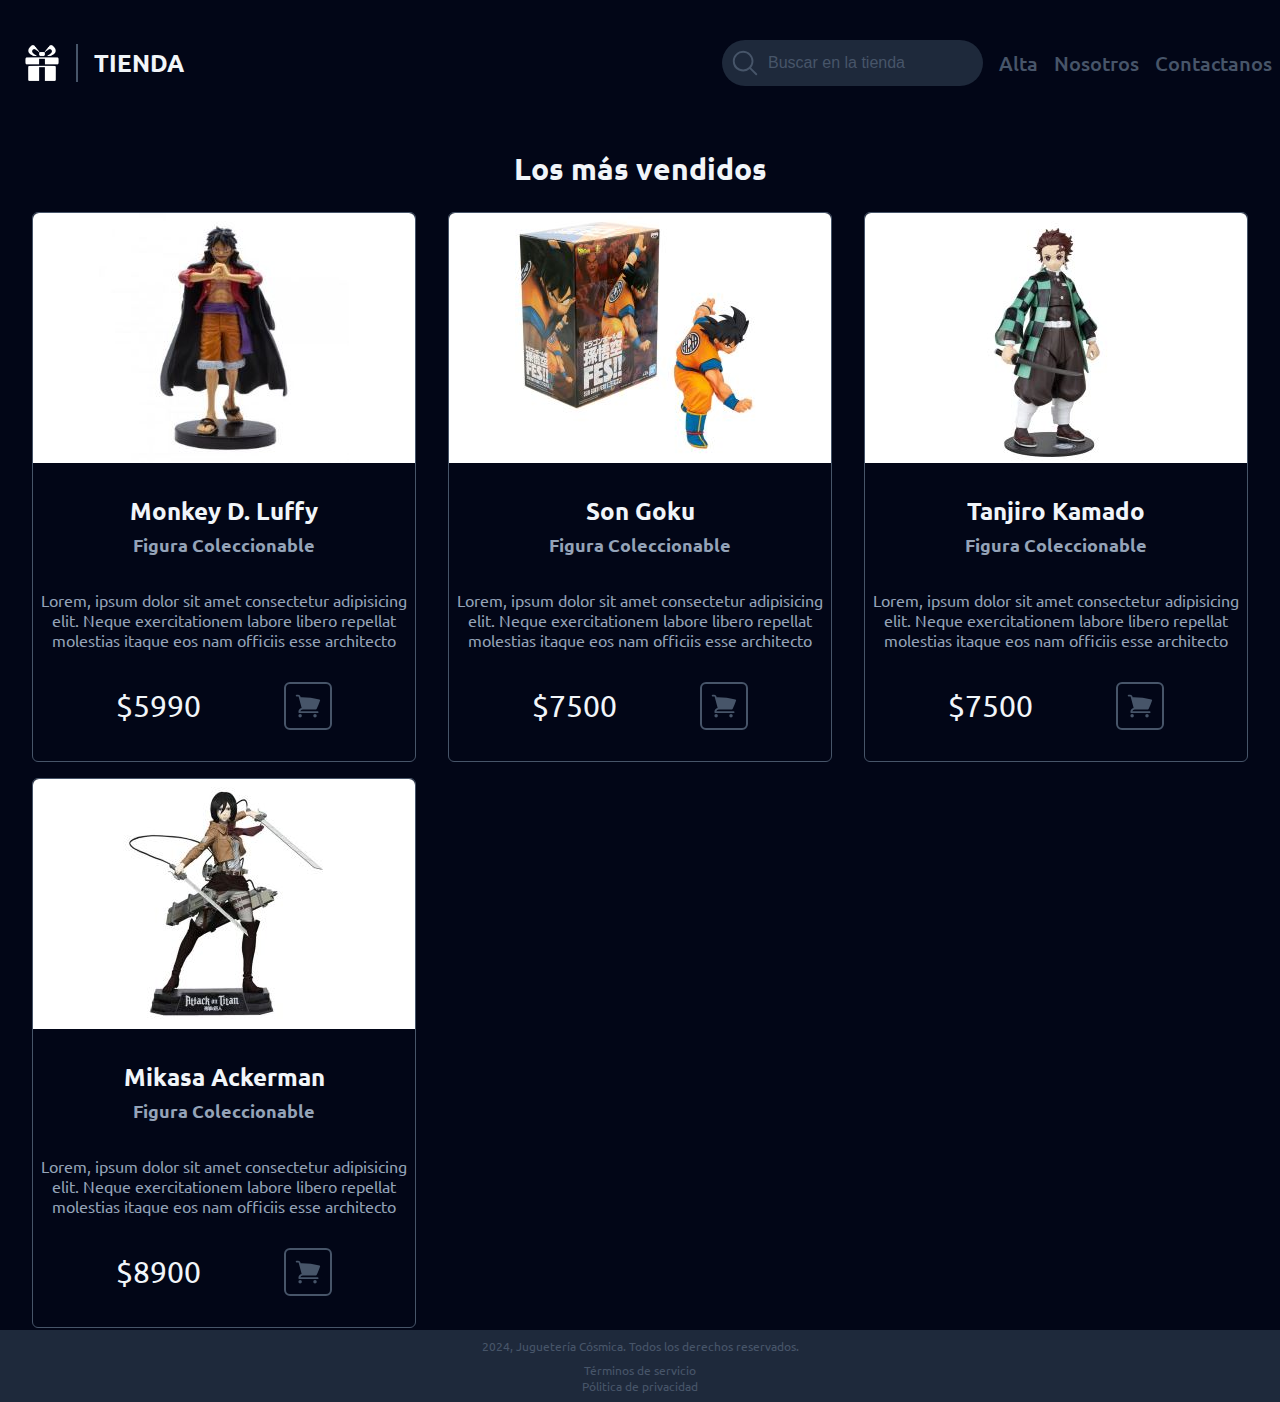
<file: index.html>
<!DOCTYPE html>
<html lang="es">
<head>
    <meta charset="UTF-8">
    <meta name="viewport" content="width=device-width, initial-scale=1.0">
    <title>Juguetería Cósmica</title>
    <link rel="stylesheet" href="sass/main.css">
</head>

<body>
    <main>
        <header class="header container">
            <div class="header__logo-container">
                <a href="index.html"><img class="header__logo" src="images/gift-xxl.png" alt="Logo de Juguetería Cósmica"></a>
                <div class="header__line"></div>
                <a class="header__store selectedPage" href="index.html">Tienda</a>
            </div>
            <nav>
                <ul class="header__menu">
                    <li class="header__search">
                        <button class="header__search-icon">
                            <svg xmlns="http://www.w3.org/2000/svg" viewBox="0 0 24 24" fill="currentColor">
                                <path fill-rule="evenodd" d="M10.5 3.75a6.75 6.75 0 1 0 0 13.5 6.75 6.75 0 0 0 0-13.5ZM2.25 10.5a8.25 8.25 0 1 1 14.59 5.28l4.69 4.69a.75.75 0 1 1-1.06 1.06l-4.69-4.69A8.25 8.25 0 0 1 2.25 10.5Z" clip-rule="evenodd" />
                              </svg>                              
                        </button>
                        <input type="text" name="" id="" placeholder="Buscar en la tienda">
                    </li>
                    <li><a class="header__link" href="./pages/alta.html">Alta</a></li>
                    <li><a class="header__link" href="./pages/nosotros.html">Nosotros</a></li>
                    <li><a class="header__link" href="./pages/contactanos.html">Contactanos</a></li>
                </ul>
            </nav>
            <button data-nav-bars class="header__bars">
                <svg xmlns="http://www.w3.org/2000/svg" viewBox="0 0 24 24" fill="currentColor">
                    <path fill-rule="evenodd"
                        d="M3 6.75A.75.75 0 0 1 3.75 6h16.5a.75.75 0 0 1 0 1.5H3.75A.75.75 0 0 1 3 6.75ZM3 12a.75.75 0 0 1 .75-.75h16.5a.75.75 0 0 1 0 1.5H3.75A.75.75 0 0 1 3 12Zm0 5.25a.75.75 0 0 1 .75-.75h16.5a.75.75 0 0 1 0 1.5H3.75a.75.75 0 0 1-.75-.75Z"
                        clip-rule="evenodd" />
                </svg>
            </button>
        </header>
        <!-- Mobile navigation -->
        <div class="mobile-nav">
            <header class="mobile-nav__header">
                <a class="slideOutLeft" href="index.html">Tienda</a>
                <button data-closeNav-btn>&times;</button>
            </header>
            <nav>
                <ul class="mobile-nav__menu">
                    <div class="mobile-nav__link">
                        <li class="mobile-nav__search">
                            <button class="mobile-nav__search-icon">
                                <svg xmlns="http://www.w3.org/2000/svg" viewBox="0 0 24 24" fill="currentColor">
                                    <path fill-rule="evenodd" d="M10.5 3.75a6.75 6.75 0 1 0 0 13.5 6.75 6.75 0 0 0 0-13.5ZM2.25 10.5a8.25 8.25 0 1 1 14.59 5.28l4.69 4.69a.75.75 0 1 1-1.06 1.06l-4.69-4.69A8.25 8.25 0 0 1 2.25 10.5Z" clip-rule="evenodd" />
                                  </svg>                              
                            </button>
                            <input type="text" name="" id="" placeholder="Buscar en la tienda">
                        </li>
                    </div>
                    <a  class="mobile-nav__link" href="./pages/alta.html">
                        <div>
                            <li>Alta</li>
                        </div>
                    </a>
                    <a  class="mobile-nav__link" href="./pages/nosotros.html">
                        <div>
                            <li>Nosotros</li>
                        </div>
                    </a>
                    <a  class="mobile-nav__link" href="./pages/contactanos.html">
                        <div>
                            <li>Contactanos</li>
                        </div>
                    </a>
                </ul>
            </nav>
        </div>
        <!-- End of mobile navigation -->
        <h1 class="best-sellers">Los más vendidos</h1>
        <section class="cards container">
            <div class="cards__carousel-container">
                <div class="cards__carousel">
                    <div  data-card-container class="cards__slider">
                        <template data-card-template>
                            <div class="cards__card">
                                <a href="">
                                    <div class="cards__card-img-container">
                                        <img data-img src="" alt="">
                                    </div>
                                </a>
                                <div class="cards__card-description">
                                    <a href=""><h2 data-name></h2></a>
                                    <p data-description>
                                    </p>
                                    <div class="cards__card-price-container">
                                        <div class="cards__card-price">
                                            <span data-price></span>
                                        </div>
                                        <a href="">
                                            <button class="cards__card-cart">
                                                <svg xmlns="http://www.w3.org/2000/svg" viewBox="0 0 24 24" fill="currentColor">
                                                    <path d="M2.25 2.25a.75.75 0 0 0 0 1.5h1.386c.17 0 .318.114.362.278l2.558 9.592a3.752 3.752 0 0 0-2.806 3.63c0 .414.336.75.75.75h15.75a.75.75 0 0 0 0-1.5H5.378A2.25 2.25 0 0 1 7.5 15h11.218a.75.75 0 0 0 .674-.421 60.358 60.358 0 0 0 2.96-7.228.75.75 0 0 0-.525-.965A60.864 60.864 0 0 0 5.68 4.509l-.232-.867A1.875 1.875 0 0 0 3.636 2.25H2.25ZM3.75 20.25a1.5 1.5 0 1 1 3 0 1.5 1.5 0 0 1-3 0ZM16.5 20.25a1.5 1.5 0 1 1 3 0 1.5 1.5 0 0 1-3 0Z" />
                                                  </svg>                                          
                                            </button>                                    
                                        </a>
                                    </div>
                                </div>
                            </div>
                        </template>
                    </div>
                    <div class="cards__carousel-controls">
                        <div class="cards__carousel-controls-arrows">
                            <button data-arrow-left class="cards__carousel-controls-arrow">
                                <svg xmlns="http://www.w3.org/2000/svg" viewBox="0 0 24 24" fill="currentColor">
                                    <path fill-rule="evenodd" d="M7.72 12.53a.75.75 0 0 1 0-1.06l7.5-7.5a.75.75 0 1 1 1.06 1.06L9.31 12l6.97 6.97a.75.75 0 1 1-1.06 1.06l-7.5-7.5Z" clip-rule="evenodd" />
                                  </svg>                             
                            </button>
                            <button data-arrow-right class="cards__carousel-controls-arrow">
                                <svg xmlns="http://www.w3.org/2000/svg" viewBox="0 0 24 24" fill="currentColor">
                                    <path fill-rule="evenodd" d="M16.28 11.47a.75.75 0 0 1 0 1.06l-7.5 7.5a.75.75 0 0 1-1.06-1.06L14.69 12 7.72 5.03a.75.75 0 0 1 1.06-1.06l7.5 7.5Z" clip-rule="evenodd" />
                                  </svg>                                                         
                            </button>
                        </div>
                        <div class="cards__carousel-controls-selector">
                            <ul data-selector-container>
                            </ul>
                        </div>
                    </div>
                </div>
            </div> 
            <div data-grid-container class="cards__grid-container">
            </div>
        </section>
        <footer class="footer">
            <p>
                2024, Juguetería Cósmica. Todos los derechos reservados.
            </p>
            <div>
                <ul>
                    <li><a href="">Términos de servicio</a></li>
                    <li><a href="">Pólitica de privacidad</a></li>
                </ul>
            </div>
        </footer>
    </main>
    <script src="js/index.js"></script>
    <script src="js/mobile-nav.js"></script>
</body>

</html>
</file>
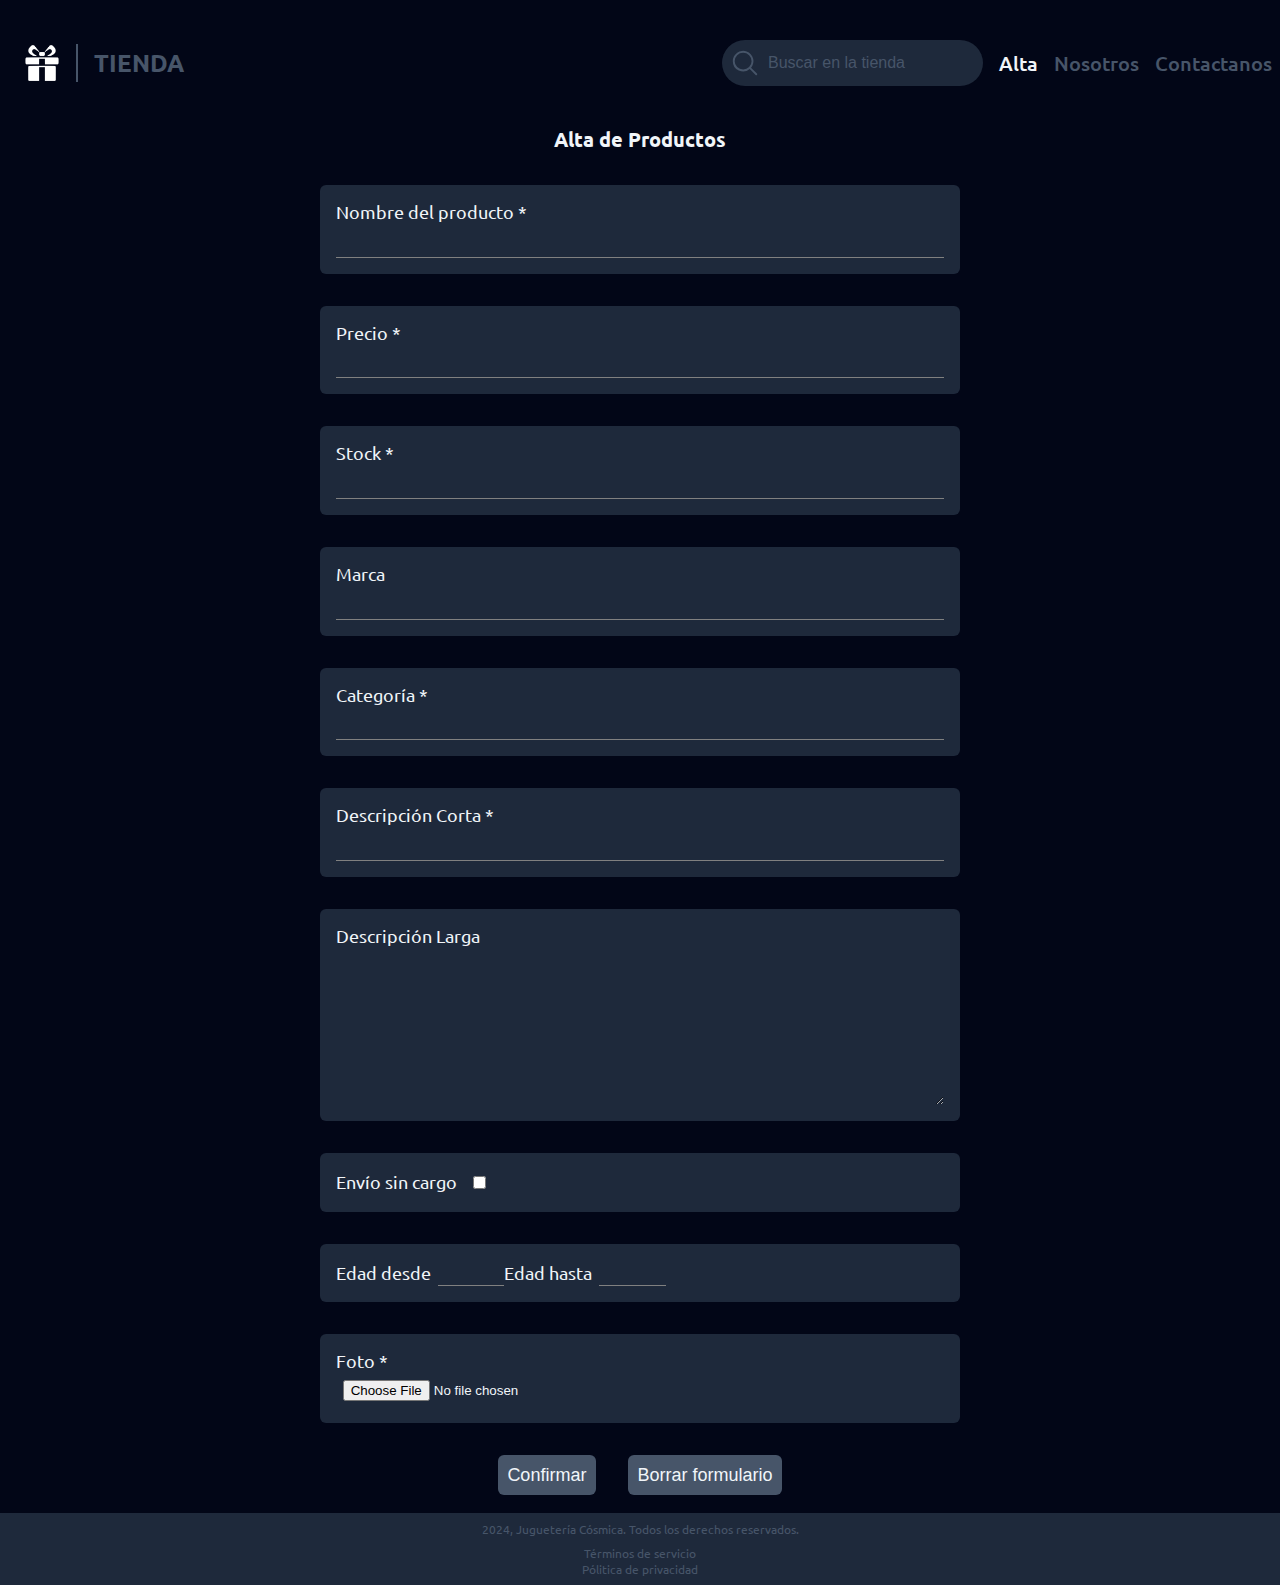
<file: pages/alta.html>
<!DOCTYPE html>
<html lang="es">
<head>
    <meta charset="UTF-8">
    <meta name="viewport" content="width=device-width, initial-scale=1.0">
    <title>Alta de Productos</title>
    <link rel="stylesheet" href="../sass/main.css">
</head>
<body>
    <main>
        <header class="header container">
            <div class="header__logo-container">
                <a href="../index.html"><img class="header__logo" src="../images/gift-xxl.png" alt="Logo de Juguetería Cósmica"></a>
                <div class="header__line"></div>
                <a class="header__store" href="../index.html">Tienda</a>
            </div>
            <nav>
                <ul class="header__menu">
                    <li class="header__search">
                        <button class="header__search-icon">
                            <svg xmlns="http://www.w3.org/2000/svg" viewBox="0 0 24 24" fill="currentColor">
                                <path fill-rule="evenodd" d="M10.5 3.75a6.75 6.75 0 1 0 0 13.5 6.75 6.75 0 0 0 0-13.5ZM2.25 10.5a8.25 8.25 0 1 1 14.59 5.28l4.69 4.69a.75.75 0 1 1-1.06 1.06l-4.69-4.69A8.25 8.25 0 0 1 2.25 10.5Z" clip-rule="evenodd" />
                              </svg>                              
                        </button>
                        <input type="text" name="" id="" placeholder="Buscar en la tienda">
                    </li>
                    <li><a class="header__link selectedPage" href="alta.html">Alta</a></li>
                    <li><a class="header__link" href="nosotros.html">Nosotros</a></li>
                    <li><a class="header__link" href="contactanos.html">Contactanos</a></li>
                </ul>
            </nav>
            <button data-nav-bars class="header__bars">
                <svg xmlns="http://www.w3.org/2000/svg" viewBox="0 0 24 24" fill="currentColor">
                    <path fill-rule="evenodd"
                        d="M3 6.75A.75.75 0 0 1 3.75 6h16.5a.75.75 0 0 1 0 1.5H3.75A.75.75 0 0 1 3 6.75ZM3 12a.75.75 0 0 1 .75-.75h16.5a.75.75 0 0 1 0 1.5H3.75A.75.75 0 0 1 3 12Zm0 5.25a.75.75 0 0 1 .75-.75h16.5a.75.75 0 0 1 0 1.5H3.75a.75.75 0 0 1-.75-.75Z"
                        clip-rule="evenodd" />
                </svg>
            </button>
        </header>
        <!-- Mobile navigation -->
        <div class="mobile-nav">
            <header class="mobile-nav__header">
                <a class="slideOutLeft" href="index.html">Tienda</a>
                <button data-closeNav-btn>&times;</button>
            </header>
            <nav>
                <ul class="mobile-nav__menu">
                    <div class="mobile-nav__link">
                        <li class="mobile-nav__search">
                            <button class="mobile-nav__search-icon">
                                <svg xmlns="http://www.w3.org/2000/svg" viewBox="0 0 24 24" fill="currentColor">
                                    <path fill-rule="evenodd" d="M10.5 3.75a6.75 6.75 0 1 0 0 13.5 6.75 6.75 0 0 0 0-13.5ZM2.25 10.5a8.25 8.25 0 1 1 14.59 5.28l4.69 4.69a.75.75 0 1 1-1.06 1.06l-4.69-4.69A8.25 8.25 0 0 1 2.25 10.5Z" clip-rule="evenodd" />
                                  </svg>                              
                            </button>
                            <input type="text" name="" id="" placeholder="Buscar en la tienda">
                        </li>
                    </div>
                    <a  class="mobile-nav__link" href="../index.html">
                        <div>
                            <li>Tienda</li>
                        </div>
                    </a>
                    <a  class="mobile-nav__link" href="./nosotros.html">
                        <div>
                            <li>Nosotros</li>
                        </div>
                    </a>
                    <a  class="mobile-nav__link" href="./contactanos.html">
                        <div>
                            <li>Contactanos</li>
                        </div>
                    </a>
                </ul>
            </nav>
        </div>
        <!-- End of mobile navigation -->
        <form id="uploadForm" action="" class="form container" onsubmit="onFormSubmit(event)">
            <h1>Alta de Productos</h1>
            <div class="form__row">
                <label for="name">Nombre del producto *</label>
                <input type="text" name="name" id="name" required>
                <p style="display: none;"></p>
            </div>
            <div class="form__row">
                <label for="price">Precio *</label>
                <input type="number" name="price" id="price" required min="0">
                <p style="display: none;"></p>
            </div>
            <div class="form__row">
                <label for="stock">Stock *</label>
                <input type="number" name="stock" id="stock" required min="0">
                <p style="display: none;"></p>
            </div>
            <div class="form__row">
                <label for="brand">Marca</label>
                <input type="text" name="brand" id="brand">
                <p style="display: none;"></p>
            </div>
            <div class="form__row">
                <label for="category">Categoría *</label>
                <input type="text" name="category" id="category" required maxlength="20">
                <p style="display: none;"></p>
            </div>
            <div class="form__row">
                <label for="shortDesc">Descripción Corta *</label>
                <input type="text" name="shortDesc" id="shortDesc" required maxlength="60">
                <p style="display: none;"></p>
            </div>
            <div class="form__row">
                <label for="longDesc">Descripción Larga</label>
                <textarea name="longDesc" id="longDesc" cols="30" rows="10"></textarea>
                <p style="display: none;"></p>
            </div>
            <div class="form__row alta__checkbox">
                <label for="freeShip">Envío sin cargo</label>
                <input type="checkbox" name="freeShip" id="freeShip">
                <p style="display: none;"></p>
            </div>
            <div class="form__row alta__age">
                <div>
                    <div>
                        <label for="ageFrom">Edad desde</label>
                        <input type="number" name="ageFrom" id="ageFrom" min="0">
                    </div>
                    <div>
                        <label for="ageTo">Edad hasta</label>
                        <input type="number" name="ageTo" id="ageTo" min="0">
                    </div>
                </div>
                <p style="display: none;"></p>
            </div>
            <div class="form__row">
                <label for="photo">Foto *</label>
                <input type="file" name="photo" id="photo" required>
                <p style="display: none;"></p>
            </div>
            <div class="form__controls">
                <button type="submit">Confirmar</button>
                <button type="reset">Borrar formulario</button>
            </div>
        </form>
        <footer class="footer">
            <p>
                2024, Juguetería Cósmica. Todos los derechos reservados.
            </p>
            <div>
                <ul>
                    <li><a href="">Términos de servicio</a></li>
                    <li><a href="">Pólitica de privacidad</a></li>
                </ul>
            </div>
        </footer>
    </main>
    <script src="../js/mobile-nav.js"></script>
    <script src="../js/productRegistration.js"></script>
</body>
</html>
</file>
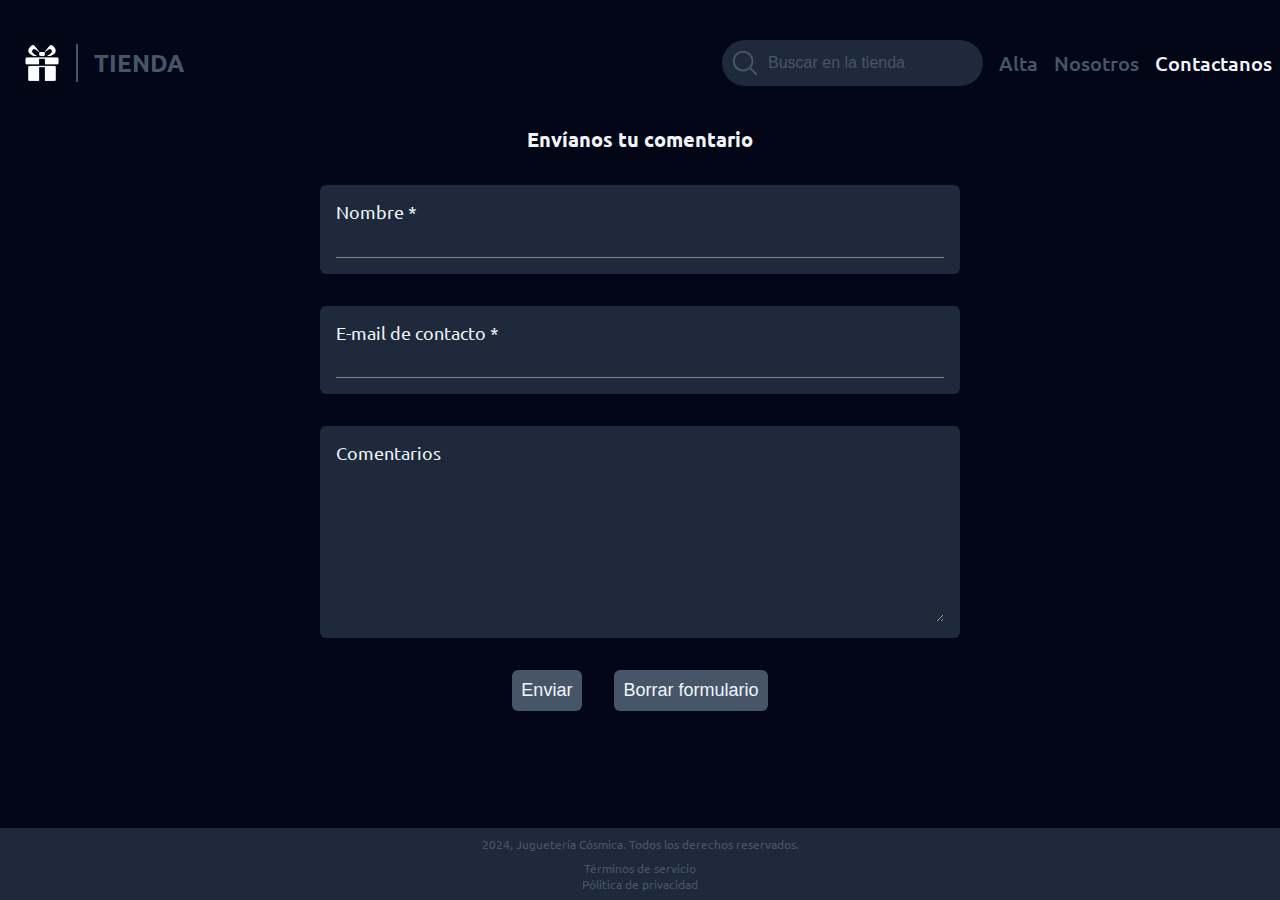
<file: pages/contactanos.html>
<!DOCTYPE html>
<html lang="es">
<head>
    <meta charset="UTF-8">
    <meta name="viewport" content="width=device-width, initial-scale=1.0">
    <title>Contactanos</title>
    <link rel="stylesheet" href="../sass/main.css">
</head>
<body>
    <main>
        <header class="header container">
            <div class="header__logo-container">
                <a href="../index.html"><img class="header__logo" src="../images/gift-xxl.png" alt="Logo de Juguetería Cósmica"></a>
                <div class="header__line"></div>
                <a class="header__store" href="../index.html">Tienda</a>
            </div>
            <nav>
                <ul class="header__menu">
                    <li class="header__search">
                        <button class="header__search-icon">
                            <svg xmlns="http://www.w3.org/2000/svg" viewBox="0 0 24 24" fill="currentColor">
                                <path fill-rule="evenodd" d="M10.5 3.75a6.75 6.75 0 1 0 0 13.5 6.75 6.75 0 0 0 0-13.5ZM2.25 10.5a8.25 8.25 0 1 1 14.59 5.28l4.69 4.69a.75.75 0 1 1-1.06 1.06l-4.69-4.69A8.25 8.25 0 0 1 2.25 10.5Z" clip-rule="evenodd" />
                              </svg>                              
                        </button>
                        <input type="text" name="" id="" placeholder="Buscar en la tienda">
                    </li>
                    <li><a class="header__link" href="alta.html">Alta</a></li>
                    <li><a class="header__link" href="nosotros.html">Nosotros</a></li>
                    <li><a class="header__link selectedPage" href="contactanos.html">Contactanos</a></li>
                </ul>
            </nav>
            <button data-nav-bars class="header__bars">
                <svg xmlns="http://www.w3.org/2000/svg" viewBox="0 0 24 24" fill="currentColor">
                    <path fill-rule="evenodd"
                        d="M3 6.75A.75.75 0 0 1 3.75 6h16.5a.75.75 0 0 1 0 1.5H3.75A.75.75 0 0 1 3 6.75ZM3 12a.75.75 0 0 1 .75-.75h16.5a.75.75 0 0 1 0 1.5H3.75A.75.75 0 0 1 3 12Zm0 5.25a.75.75 0 0 1 .75-.75h16.5a.75.75 0 0 1 0 1.5H3.75a.75.75 0 0 1-.75-.75Z"
                        clip-rule="evenodd" />
                </svg>
            </button>
        </header>
        <!-- Mobile navigation -->
        <div class="mobile-nav">
            <header class="mobile-nav__header">
                <a class="slideOutLeft" href="index.html">Tienda</a>
                <button data-closeNav-btn>&times;</button>
            </header>
            <nav>
                <ul class="mobile-nav__menu">
                    <div class="mobile-nav__link">
                        <li class="mobile-nav__search">
                            <button class="mobile-nav__search-icon">
                                <svg xmlns="http://www.w3.org/2000/svg" viewBox="0 0 24 24" fill="currentColor">
                                    <path fill-rule="evenodd" d="M10.5 3.75a6.75 6.75 0 1 0 0 13.5 6.75 6.75 0 0 0 0-13.5ZM2.25 10.5a8.25 8.25 0 1 1 14.59 5.28l4.69 4.69a.75.75 0 1 1-1.06 1.06l-4.69-4.69A8.25 8.25 0 0 1 2.25 10.5Z" clip-rule="evenodd" />
                                    </svg>                              
                            </button>
                            <input type="text" name="" id="" placeholder="Buscar en la tienda">
                        </li>
                    </div>
                    <a  class="mobile-nav__link" href="../index.html">
                        <div>
                            <li>Tienda</li>
                        </div>
                    </a>
                    <a  class="mobile-nav__link" href="./alta.html">
                        <div>
                            <li>Alta</li>
                        </div>
                    </a>
                    <a  class="mobile-nav__link" href="./nosotros.html">
                        <div>
                            <li>Nosotros</li>
                        </div>
                    </a>
                </ul>
            </nav>
        </div>
        <!-- End of mobile navigation -->
        <form id="commentForm" action="" class="form container" onsubmit="onCommentSubmit(event)">
            <h1>Envíanos tu comentario</h1>
            <div class="form__row">
                <label for="userName">Nombre *</label>
                <input type="text" name="userName" id="userName" required>
                <p style="display: none;"></p>
            </div>
            <div class="form__row">
                <label for="userMail">E-mail de contacto *</label>
                <input type="email" name="userMail" id="userMail" required>
                <p style="display: none;"></p>
            </div>
            <div class="form__row">
                <label for="comment">Comentarios</label>
                <textarea name="comment" id="comment" cols="30" rows="10"></textarea>
                <p style="display: none;"></p>
            </div>
            <div class="form__controls">
                <button type="submit">Enviar</button>
                <button type="reset">Borrar formulario</button>
            </div>
        </form>
        <footer class="footer">
            <p>
                2024, Juguetería Cósmica. Todos los derechos reservados.
            </p>
            <div>
                <ul>
                    <li><a href="">Términos de servicio</a></li>
                    <li><a href="">Pólitica de privacidad</a></li>
                </ul>
            </div>
        </footer>
    </main>
    <script src="../js/mobile-nav.js"></script>
    <script src="../js/contactUs.js"></script>
</body>
</html>
</file>
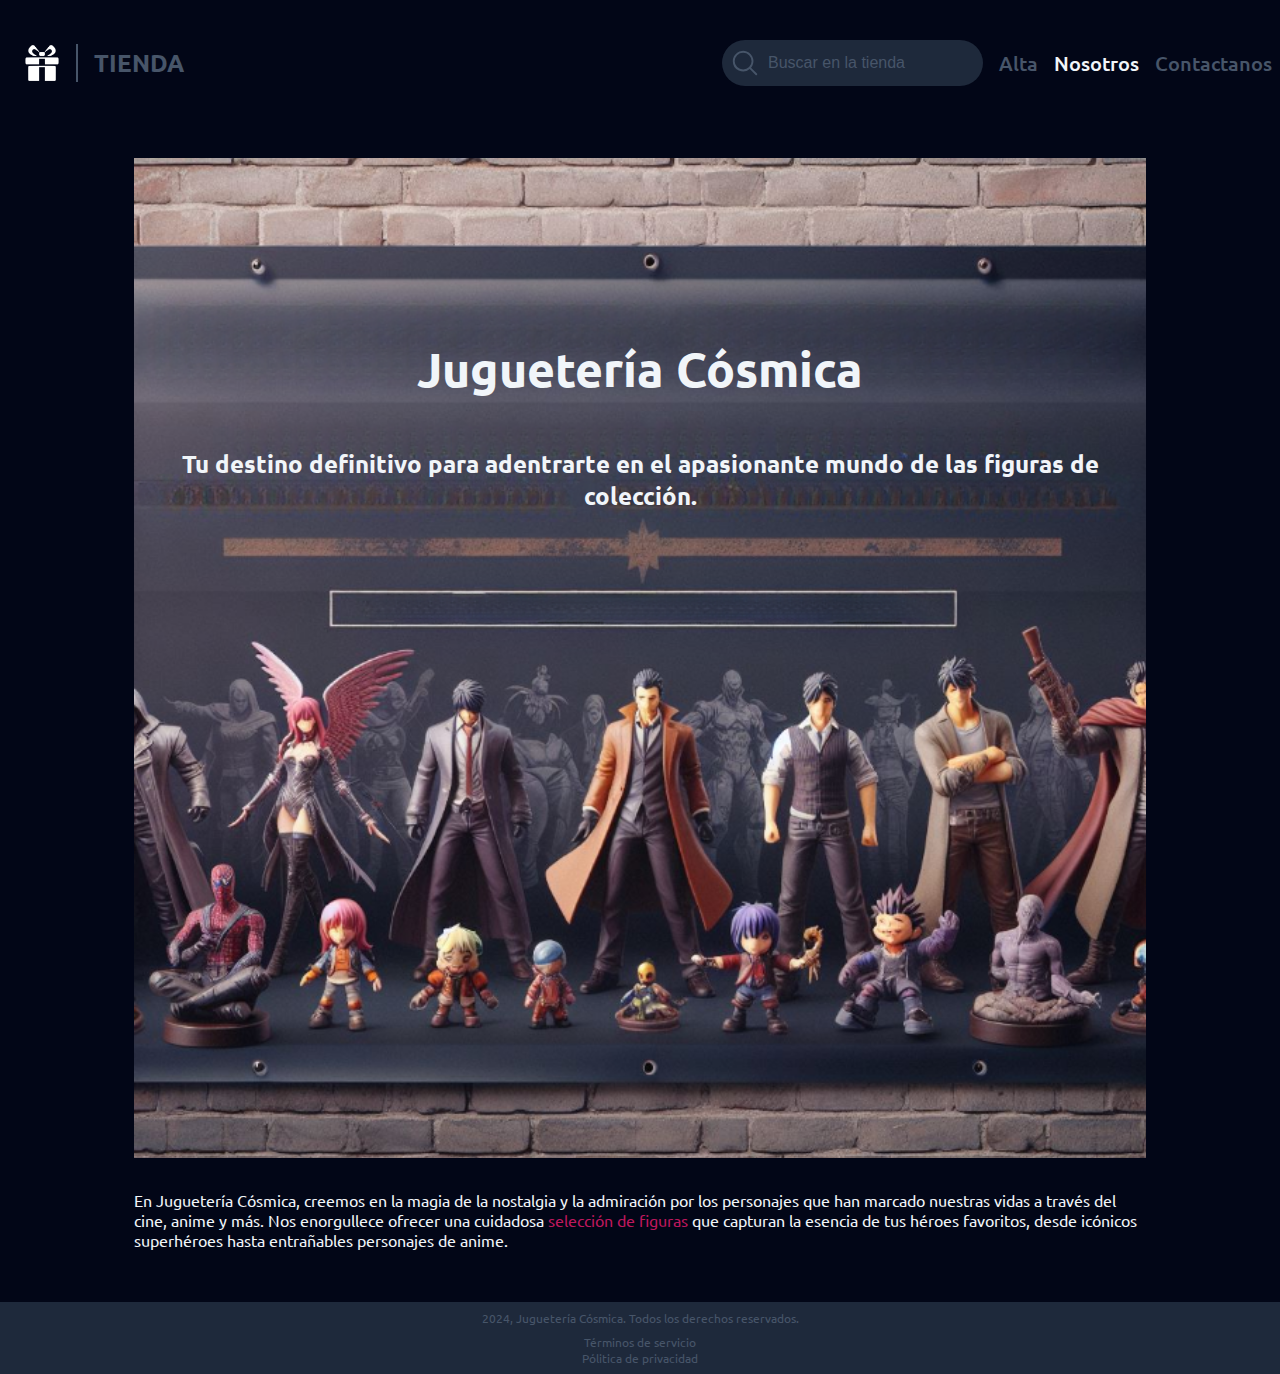
<file: pages/nosotros.html>
<!DOCTYPE html>
<html lang="es">

<head>
    <meta charset="UTF-8">
    <meta name="viewport" content="width=device-width, initial-scale=1.0">
    <title>Nosotros</title>
    <link rel="stylesheet" href="../sass/main.css">
</head>

<body>
    <main>
        <header class="header container">
            <div class="header__logo-container">
                <a href="../index.html"><img class="header__logo" src="../images/gift-xxl.png"
                        alt="Logo de Juguetería Cósmica"></a>
                <div class="header__line"></div>
                <a class="header__store" href="../index.html">Tienda</a>
            </div>
            <nav>
                <ul class="header__menu">
                    <li class="header__search">
                        <button class="header__search-icon">
                            <svg xmlns="http://www.w3.org/2000/svg" viewBox="0 0 24 24" fill="currentColor">
                                <path fill-rule="evenodd"
                                    d="M10.5 3.75a6.75 6.75 0 1 0 0 13.5 6.75 6.75 0 0 0 0-13.5ZM2.25 10.5a8.25 8.25 0 1 1 14.59 5.28l4.69 4.69a.75.75 0 1 1-1.06 1.06l-4.69-4.69A8.25 8.25 0 0 1 2.25 10.5Z"
                                    clip-rule="evenodd" />
                            </svg>
                        </button>
                        <input type="text" name="" id="" placeholder="Buscar en la tienda">
                    </li>
                    <li><a class="header__link" href="alta.html">Alta</a></li>
                    <li><a class="header__link selectedPage" href="nosotros.html">Nosotros</a></li>
                    <li><a class="header__link" href="contactanos.html">Contactanos</a></li>
                </ul>
            </nav>
            <button data-nav-bars class="header__bars">
                <svg xmlns="http://www.w3.org/2000/svg" viewBox="0 0 24 24" fill="currentColor">
                    <path fill-rule="evenodd"
                        d="M3 6.75A.75.75 0 0 1 3.75 6h16.5a.75.75 0 0 1 0 1.5H3.75A.75.75 0 0 1 3 6.75ZM3 12a.75.75 0 0 1 .75-.75h16.5a.75.75 0 0 1 0 1.5H3.75A.75.75 0 0 1 3 12Zm0 5.25a.75.75 0 0 1 .75-.75h16.5a.75.75 0 0 1 0 1.5H3.75a.75.75 0 0 1-.75-.75Z"
                        clip-rule="evenodd" />
                </svg>
            </button>
        </header>
        <!-- Mobile navigation -->
        <div class="mobile-nav">
            <header class="mobile-nav__header">
                <a class="slideOutLeft" href="index.html">Tienda</a>
                <button data-closeNav-btn>&times;</button>
            </header>
            <nav>
                <ul class="mobile-nav__menu">
                    <div class="mobile-nav__link">
                        <li class="mobile-nav__search">
                            <button class="mobile-nav__search-icon">
                                <svg xmlns="http://www.w3.org/2000/svg" viewBox="0 0 24 24" fill="currentColor">
                                    <path fill-rule="evenodd"
                                        d="M10.5 3.75a6.75 6.75 0 1 0 0 13.5 6.75 6.75 0 0 0 0-13.5ZM2.25 10.5a8.25 8.25 0 1 1 14.59 5.28l4.69 4.69a.75.75 0 1 1-1.06 1.06l-4.69-4.69A8.25 8.25 0 0 1 2.25 10.5Z"
                                        clip-rule="evenodd" />
                                </svg>
                            </button>
                            <input type="text" name="" id="" placeholder="Buscar en la tienda">
                        </li>
                    </div>
                    <a class="mobile-nav__link" href="../index.html">
                        <div>
                            <li>Tienda</li>
                        </div>
                    </a>
                    <a class="mobile-nav__link" href="./alta.html">
                        <div>
                            <li>Alta</li>
                        </div>
                    </a>
                    <a class="mobile-nav__link" href="./contactanos.html">
                        <div>
                            <li>Contactanos</li>
                        </div>
                    </a>
                </ul>
            </nav>
        </div>
        <!-- End of mobile navigation -->
        <div class="container">
            <section class="nosotros">
                <div class="nosotros__banner">
                    <h1>Juguetería Cósmica</h1>
                    <span>
                        Tu destino definitivo para adentrarte en el apasionante mundo de
                        las figuras de colección.
                    </span>
                </div>
                <p>
                    En Juguetería Cósmica, creemos en la magia de la nostalgia y la
                    admiración por los personajes que han marcado nuestras vidas a través del cine, anime y más. Nos
                    enorgullece ofrecer una cuidadosa <a href="../index.html">selección de figuras</a> que capturan la esencia de tus héroes
                    favoritos, desde icónicos superhéroes hasta entrañables personajes de anime.
                </p>
            </section>
        </div>
        <footer class="footer">
            <p>
                2024, Juguetería Cósmica. Todos los derechos reservados.
            </p>
            <div>
                <ul>
                    <li><a href="">Términos de servicio</a></li>
                    <li><a href="">Pólitica de privacidad</a></li>
                </ul>
            </div>
        </footer>
    </main>
    <script src="../js/mobile-nav.js"></script>
</body>

</html>
</file>
<file: sass/main.css>
@charset "UTF-8";
@import url("https://fonts.googleapis.com/css2?family=Ubuntu:wght@400;500;700&display=swap");
* {
  margin: 0;
  padding: 0;
  border: 0;
  outline: none;
  box-sizing: border-box;
}

a {
  text-decoration: none;
  color: inherit;
}

button {
  background: none;
  cursor: pointer;
}

.selectedPage {
  color: #f1f5f9 !important;
}

@keyframes slideOutLeft {
  from {
    transform: translateX(81.34px);
  }
  to {
    transform: translateX(0);
  }
}
@keyframes slideInRight {
  from {
    transform: translateX(-81.34px);
  }
  to {
    transform: translateX(0);
  }
}
@keyframes opacityDecrease {
  from {
    opacity: 100%;
  }
  to {
    opacity: 0;
  }
}
@keyframes opacityIncrease {
  from {
    opacity: 0;
  }
  to {
    opacity: 100%;
  }
}
.slideOutLeft {
  animation: slideOutLeft 0.3s ease-in;
}

.slideInRight {
  animation: slideInRight 0.3s ease-in;
}

.opacityDecrease {
  animation: opacityDecrease 0.3s ease-in;
}

.opacityIncrease {
  animation: opacityIncrease 0.3s ease-in;
}

body {
  background-color: #020617;
  color: #f1f5f9;
  font-family: "Ubuntu", sans-serif;
}

main {
  position: relative;
  min-height: 100vh;
  padding-bottom: 58px;
}

.container {
  width: 100%;
  margin-left: auto;
  margin-right: auto;
  padding-left: 0.5rem;
  padding-right: 0.5rem;
}

@media (min-width: 475px) {
  .container {
    max-width: 475px;
  }
}
@media (min-width: 640px) {
  .container {
    max-width: 640px;
  }
}
@media (min-width: 768px) {
  .container {
    max-width: 768px;
  }
}
@media (min-width: 1024px) {
  .container {
    max-width: 1024px;
  }
}
@media (min-width: 1280px) {
  .container {
    max-width: 1280px;
  }
}
@media (min-width: 1536px) {
  .container {
    max-width: 1536px;
  }
}
.header {
  display: flex;
  justify-content: space-between;
  align-items: center;
  padding-top: 1.5rem;
  padding-bottom: 1.5rem;
}
.header .header__logo-container {
  display: flex;
  align-items: center;
  gap: 1rem;
}
.header .header__logo-container .header__store {
  color: #475569;
  display: block;
  text-transform: uppercase;
  font-weight: 700;
  transition: color 0.6s;
}
.header .header__logo-container .header__store:hover {
  color: #f1f5f9;
}
.header .header__logo-container .header__line {
  border: 1px solid #475569;
  padding-top: 1.5rem;
}
.header .header__logo-container .header__logo {
  width: 1.5rem;
  height: 1.5rem;
  margin-left: 1rem;
  display: block;
  cursor: pointer;
}
.header .header__menu {
  display: none;
}
.header .header__bars {
  color: #475569;
  width: 1.5rem;
  height: 1.5rem;
  display: block;
  transition: color 0.3s;
}
.header .header__bars:hover {
  color: #f1f5f9;
}

@media (min-width: 768px) {
  .header .header__menu {
    display: flex;
    justify-content: start;
    align-items: center;
    list-style: none;
    gap: 0.5rem;
    font-weight: 500;
    padding-top: 1rem;
    padding-bottom: 1rem;
    padding-left: 0.5rem;
  }
  .header .header__menu .header__search {
    display: flex;
    align-items: center;
    gap: 0.5rem;
    background-color: #1e293b;
    padding: 0.5rem;
    border-radius: 30px;
  }
  .header .header__menu .header__search:focus-within {
    background-color: #475569;
  }
  .header .header__menu .header__search:focus-within ::-moz-placeholder {
    color: #f1f5f9;
  }
  .header .header__menu .header__search:focus-within .header__search-icon, .header .header__menu .header__search:focus-within ::placeholder {
    color: #f1f5f9;
  }
  .header .header__menu .header__search .header__search-icon {
    color: #475569;
    width: 1.5rem;
    height: 1.5rem;
    cursor: default;
  }
  .header .header__menu .header__search input {
    background-color: transparent;
    color: #f1f5f9;
  }
  .header .header__menu .header__search input:focus {
    color: #f1f5f9;
  }
  .header .header__menu .header__search input::-moz-placeholder {
    color: #475569;
  }
  .header .header__menu .header__search input::placeholder {
    color: #475569;
  }
  .header .header__menu .header__link {
    color: #475569;
    transition: color 0.6s;
  }
  .header .header__menu .header__link:hover {
    color: #f1f5f9;
  }
  .header .header__bars {
    display: none;
  }
}
@media (min-width: 1024px) {
  .header .header__logo-container {
    gap: 1rem;
  }
  .header .header__logo-container .header__line {
    padding-top: 2.25rem;
  }
  .header .header__logo-container .header__logo {
    width: 2.25rem;
    height: 2.25rem;
  }
  .header .header__logo-container .header__store {
    font-size: 1.5rem;
  }
  .header .header__menu {
    gap: 1rem;
  }
  .header .header__menu .header__link {
    font-size: 1.25rem;
  }
  .header .header__menu .header__search .header__search-icon {
    width: 1.875rem;
    height: 1.875rem;
  }
  .header .header__menu .header__search input {
    font-size: 1rem;
  }
}
.best-sellers {
  text-align: center;
  font-size: 1.5rem;
  margin: 1.5rem 0;
}

.cards__carousel-container {
  width: 350px;
  margin: 1rem auto;
}
.cards__carousel-container .cards__carousel {
  position: relative;
  height: 550px;
  overflow: hidden;
}
.cards__carousel-container .cards__carousel .cards__carousel-controls .cards__carousel-controls-arrows {
  position: absolute;
  top: 54%;
  display: flex;
  justify-content: space-between;
  padding: 0 4px;
  width: 100%;
}
.cards__carousel-container .cards__carousel .cards__carousel-controls .cards__carousel-controls-arrow {
  width: 2.25rem;
  height: 2.25rem;
  color: #475569;
}
.cards__carousel-container .cards__carousel .cards__carousel-controls .cards__carousel-controls-selector {
  position: absolute;
  bottom: 12px;
  left: 50%;
  transform: translateX(-50%);
}
.cards__carousel-container .cards__carousel .cards__carousel-controls .cards__carousel-controls-selector ul {
  display: flex;
  list-style: none;
  gap: 1rem;
}
.cards__carousel-container .cards__carousel .cards__carousel-controls .cards__carousel-controls-selector ul li {
  cursor: pointer;
  background-color: #475569;
  border-radius: 50%;
  width: 0.5rem;
  height: 0.5rem;
}
.cards__carousel-container .cards__carousel .cards__carousel-controls .cards__carousel-controls-selector ul li[selected] {
  background-color: #f1f5f9;
}
.cards__carousel-container .cards__carousel .cards__slider {
  height: 100%;
  display: flex;
  transition: transform 0.6s;
}

.cards__card {
  flex-basis: 100%;
  height: 100%;
  border: 1px solid #475569;
  border-radius: 6px;
  margin: 0 0.5rem;
}
.cards__card .cards__card-img-container {
  display: flex;
  position: relative;
  justify-content: center;
  background-color: white;
  border-top-right-radius: 6px;
  border-top-left-radius: 6px;
}
.cards__card .cards__card-img-container:hover::after {
  content: "Ver más";
  color: #f1f5f9;
  width: 100%;
  height: 100%;
  background-color: rgba(71, 85, 105, 0.631372549);
  position: absolute;
  display: flex;
  justify-content: center;
  align-items: center;
}
.cards__card .cards__card-description {
  display: flex;
  flex-direction: column;
  justify-content: space-evenly;
  height: calc(100% - 250px);
}
.cards__card .cards__card-description h2 {
  text-align: center;
}
.cards__card .cards__card-description h2 span {
  color: #94a3b8;
  font-size: 1.125rem;
}
.cards__card .cards__card-description p {
  text-align: center;
  color: #94a3b8;
  padding: 0 0.5rem;
}
.cards__card .cards__card-description .cards__card-price-container {
  display: flex;
  justify-content: space-evenly;
  align-items: center;
}
.cards__card .cards__card-description .cards__card-price-container .cards__card-cart {
  color: #475569;
  width: 3rem;
  height: 3rem;
  border: 2px solid #475569;
  border-radius: 6px;
  padding: 0.5rem;
  transition: all 0.3s;
}
.cards__card .cards__card-description .cards__card-price-container .cards__card-cart:hover {
  transform: scale(1.2);
  background-color: #475569;
  border-color: #020617;
  color: #020617;
}
.cards__card .cards__card-description .cards__card-price-container .cards__card-price span {
  font-size: 1.875rem;
}

.cards__grid-container {
  display: none;
}

@media (min-width: 768px) {
  .best-sellers {
    font-size: 1.875rem;
  }
  .cards__carousel-container {
    display: none;
  }
  .cards__grid-container {
    display: grid;
    margin: 1rem 0;
    gap: 1rem;
    grid-template-columns: repeat(auto-fit, minmax(250px, 400px));
    grid-template-rows: repeat(auto-fit, 550px);
    grid-auto-rows: 550px;
    justify-content: center;
  }
}
.footer {
  position: absolute;
  bottom: 0;
  width: 100%;
  display: flex;
  background-color: #1e293b;
  flex-direction: column;
  gap: 0.5rem;
  padding: 0.5rem 0;
}
.footer p, .footer li {
  color: #475569;
  font-size: 0.75rem;
  text-align: center;
}
.footer ul {
  list-style-type: none;
}
.footer a:hover {
  color: #f1f5f9;
}

.form {
  display: flex;
  flex-direction: column;
  align-items: center;
  justify-content: center;
  gap: 2rem;
  padding-bottom: 2rem;
}
.form h1 {
  font-size: 1rem;
}
.form .form__row {
  font-size: 0.875rem;
  border-radius: 6px;
  display: flex;
  flex-direction: column;
  padding: 1rem;
  background-color: #1e293b;
  gap: 0.5rem;
  width: 90%;
  transition: transform 0.3s;
}
.form .form__row:focus-within {
  transform: scale(1.1);
}
.form .form__row input {
  height: 2em;
  padding: 0 0.5em;
  background-color: transparent;
  border-bottom: 1px solid gray;
  transition: all 0.3s;
}
.form .form__row input:focus {
  border-color: #94a3b8;
}
.form .form__row input[aria-invalid=true] {
  border-bottom: 1px solid #B91C1C;
}
.form .form__row input[type=file] {
  border: none;
}
.form .form__row textarea {
  resize: vertical;
  max-height: 400px;
  min-height: 80px;
}
.form .form__row input, .form .form__row textarea {
  background-color: transparent;
  color: #f1f5f9;
}
.form .form__row p {
  font-size: 0.75rem;
  color: #B91C1C;
}
.form .alta__age div {
  display: flex;
  flex-direction: row;
  align-items: center;
}
.form .alta__age input {
  width: 5em;
  text-align: center;
  margin-left: 0.5em;
}
.form .alta__checkbox {
  flex-direction: row;
  justify-content: start;
  align-items: center;
  gap: 1rem;
}
.form .form__controls {
  display: flex;
  gap: 2rem;
}
.form .form__controls button {
  font-size: 0.875rem;
  background-color: #475569;
  color: #f1f5f9;
  padding: 0.6rem;
  border-radius: 6px;
  transition: background-color 0.3s;
}
.form .form__controls button:hover {
  background-color: #94a3b8;
}

@media (min-width: 640px) {
  .form__row {
    max-width: 640px;
  }
}
@media (min-width: 1024px) {
  .form h1 {
    font-size: 1.25rem;
  }
  .form .form__row {
    font-size: 1.125rem;
  }
  .form .form__controls button {
    font-size: 1.125rem;
  }
}
.mobile-nav {
  position: absolute;
  left: 0;
  top: -2px;
  z-index: 999;
  width: 100%;
  height: 100vh;
  background-color: #020617;
  flex-direction: column;
  justify-content: center;
  align-items: center;
  display: none;
}
.mobile-nav nav {
  width: 100%;
  display: flex;
  justify-content: center;
}
.mobile-nav .mobile-nav__header {
  position: absolute;
  top: 0;
  left: 0;
  display: flex;
  align-items: center;
  justify-content: space-between;
  width: 100%;
  text-transform: uppercase;
  font-weight: 600;
  padding: 1.5rem;
}
.mobile-nav .mobile-nav__header button {
  font-size: 1.5rem;
  color: white;
}
.mobile-nav .mobile-nav__menu {
  list-style: none;
  display: flex;
  flex-direction: column;
  align-items: center;
  gap: 1.5rem;
  width: 100%;
}
.mobile-nav .mobile-nav__menu .mobile-nav__link {
  display: block;
  padding: 0.5rem;
  background-color: #1e293b;
  border-radius: 10px;
  width: 80%;
  padding: 0.8rem;
  transition: background-color 0.3s;
}
.mobile-nav .mobile-nav__menu .mobile-nav__link:not(:first-child):hover {
  background-color: #475569;
}
.mobile-nav .mobile-nav__menu .mobile-nav__link .mobile-nav__search {
  display: flex;
  align-items: center;
  gap: 0.5rem;
}
.mobile-nav .mobile-nav__menu .mobile-nav__link .mobile-nav__search:focus-within ::-moz-placeholder, .mobile-nav .mobile-nav__menu .mobile-nav__link .mobile-nav__search:hover ::-moz-placeholder {
  color: #f1f5f9;
}
.mobile-nav .mobile-nav__menu .mobile-nav__link .mobile-nav__search:focus-within .mobile-nav__search-icon, .mobile-nav .mobile-nav__menu .mobile-nav__link .mobile-nav__search:focus-within ::placeholder, .mobile-nav .mobile-nav__menu .mobile-nav__link .mobile-nav__search:hover .mobile-nav__search-icon, .mobile-nav .mobile-nav__menu .mobile-nav__link .mobile-nav__search:hover ::placeholder {
  color: #f1f5f9;
}
.mobile-nav .mobile-nav__menu .mobile-nav__link .mobile-nav__search .mobile-nav__search-icon {
  color: #475569;
  width: 1.5rem;
  height: 1.5rem;
  cursor: default;
}
.mobile-nav .mobile-nav__menu .mobile-nav__link .mobile-nav__search ::-moz-placeholder {
  -moz-transition: all 0.3s;
  transition: all 0.3s;
}
.mobile-nav .mobile-nav__menu .mobile-nav__link .mobile-nav__search .mobile-nav__search-icon, .mobile-nav .mobile-nav__menu .mobile-nav__link .mobile-nav__search ::placeholder {
  transition: all 0.3s;
}
.mobile-nav .mobile-nav__menu .mobile-nav__link .mobile-nav__search input {
  background-color: transparent;
  color: #f1f5f9;
  width: 80%;
}
.mobile-nav .mobile-nav__menu .mobile-nav__link .mobile-nav__search input:focus {
  color: #f1f5f9;
}
.mobile-nav .mobile-nav__menu .mobile-nav__link .mobile-nav__search input::-moz-placeholder {
  color: #475569;
}
.mobile-nav .mobile-nav__menu .mobile-nav__link .mobile-nav__search input::placeholder {
  color: #475569;
}

.nosotros {
  padding-bottom: 66px;
}
.nosotros .nosotros__banner {
  background-image: url("../../images/nosotros-banner.png");
  background-size: cover;
  background-repeat: no-repeat;
  width: 100%;
  height: 500px;
  margin: 2rem 0;
  position: relative;
}
.nosotros .nosotros__banner h1 {
  position: absolute;
  top: 15%;
  left: 50%;
  transform: translateX(-50%);
  text-align: center;
  width: 100%;
}
.nosotros .nosotros__banner span {
  position: absolute;
  top: 25%;
  text-align: center;
  font-weight: 600;
}
.nosotros p a {
  color: #BE185D;
}

@media (min-width: 640px) {
  .nosotros .nosotros__banner {
    width: 100%;
    height: 600px;
  }
  .nosotros .nosotros__banner h1 {
    top: 16%;
    font-size: 1.875rem;
  }
  .nosotros .nosotros__banner span {
    font-size: 1.125rem;
    top: 28%;
  }
}
@media (min-width: 768px) {
  .nosotros .nosotros__banner {
    width: 100%;
    height: 750px;
  }
  .nosotros .nosotros__banner h1 {
    top: 18%;
    font-size: 2.25rem;
  }
  .nosotros .nosotros__banner span {
    font-size: 1.25rem;
  }
  .nosotros p {
    font-size: 1rem;
  }
}
@media (min-width: 1024px) {
  .nosotros {
    display: flex;
    flex-direction: column;
    align-items: center;
  }
  .nosotros .nosotros__banner {
    width: 80%;
    height: 800px;
  }
  .nosotros .nosotros__banner h1 {
    top: 18%;
    font-size: 2.25rem;
  }
  .nosotros .nosotros__banner span {
    font-size: 1.25rem;
    top: 29%;
  }
  .nosotros p {
    width: 80%;
  }
}
/* 2xl */
@media (min-width: 1280px) {
  .nosotros .nosotros__banner {
    width: 1011.2px;
    height: 1000px;
  }
  .nosotros .nosotros__banner h1 {
    top: 18%;
    font-size: 3rem;
  }
  .nosotros .nosotros__banner span {
    font-size: 1.5rem;
  }
  .nosotros p {
    width: 1011.2px;
  }
}/*# sourceMappingURL=main.css.map */
</file>
